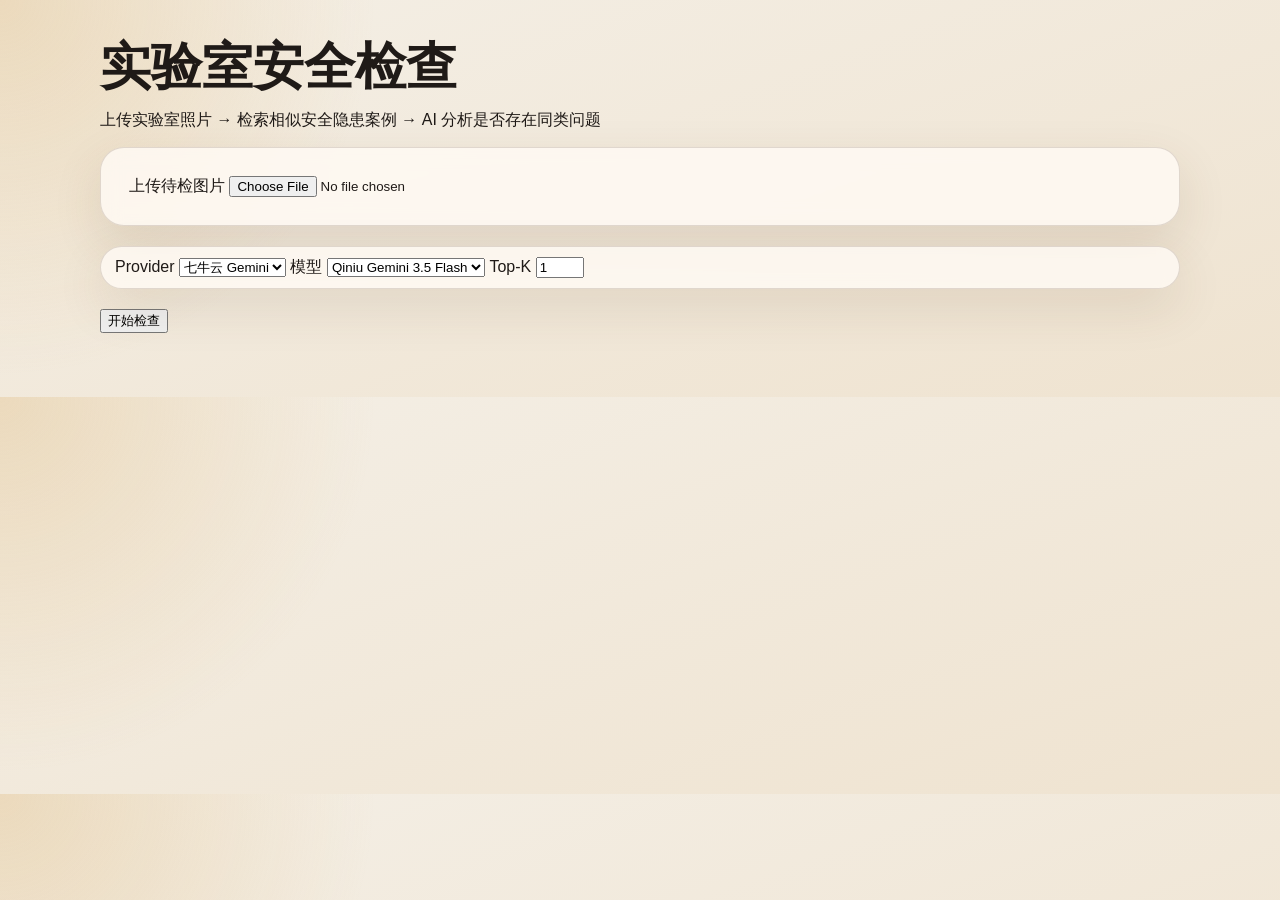
<file: pipeline/safety_check/web/templates/index.html>
﻿<!DOCTYPE html>
<html lang="zh-CN">
<head>
  <meta charset="UTF-8">
  <meta name="viewport" content="width=device-width, initial-scale=1.0">
  <title>实验室安全检查</title>
  <link rel="stylesheet" href="/static/styles.css">
</head>
<body>
<main class="page">
  <header>
    <h1>实验室安全检查</h1>
    <p class="subtle">上传实验室照片 → 检索相似安全隐患案例 → AI 分析是否存在同类问题</p>
  </header>

  <div id="errorBox"></div>

  <form id="mainForm">
    <div class="form-panel panel">
      <label>上传待检图片
        <input type="file" name="image" accept="image/*" required id="imageInput">
      </label>
      <img id="imagePreview" class="upload-preview" hidden alt="预览">
    </div>

    <div class="config-row panel" style="padding:10px 14px;">
      <label>Provider <select name="provider" id="providerSelect">
        <option value="gemini">Gemini</option>
        <option value="openrouter">OpenRouter</option>
        <option value="ali">阿里云</option>
        <option value="qiniu" selected>七牛云 Gemini</option>
      </select></label>
      <label>模型 <select name="model" id="modelSelect"><option value="">默认</option></select></label>
      <label>Top-K <input type="number" name="top_k" value="1" min="1" max="10"></label>
    </div>

    <div class="action-bar">
      <button type="submit" id="runButton">开始检查</button>
      <span id="status" class="status"></span>
    </div>
  </form>

  <section class="results-grid" id="resultsArea" hidden>
    <section class="card panel">
      <h2>VLM 分析结果</h2>
      <div class="result-text" id="resultText">等待...</div>
    </section>

    <aside style="display:grid;gap:14px;">
      <section class="card panel">
        <h2>耗时</h2>
        <table class="timing-table" id="timingTable"><tbody></tbody></table>
      </section>
    </aside>
  </section>
</main>

<script>
  const runButton = document.getElementById("runButton");
  const statusEl = document.getElementById("status");
  const resultsArea = document.getElementById("resultsArea");
  const errorBox = document.getElementById("errorBox");

  /* preview */
  document.getElementById("imageInput").addEventListener("change", function() {
    if (this.files[0]) {
      const p = document.getElementById("imagePreview");
      p.src = URL.createObjectURL(this.files[0]);
      p.hidden = false;
    }
  });

  /* models by provider */
  const MODELS = {
    gemini: [
      {v:"gemini-3-flash-preview", l:"Gemini 3 Flash"},
      {v:"gemini-2.5-flash-preview-05-20", l:"Gemini 2.5 Flash"},
      {v:"gemini-2.5-pro-preview-05-06", l:"Gemini 2.5 Pro"},
    ],
    openrouter: [
      {v:"qwen/qwen3-vl-8b-instruct", l:"Qwen3-VL 8B"},
      {v:"google/gemini-2.5-flash-preview", l:"Gemini 2.5 Flash"},
    ],
    ali: [
      {v:"qwen3.6-flash", l:"Qwen3.6 Flash"},
      {v:"qwen2.5-vl-72b-instruct", l:"Qwen2.5-VL 72B"},
    ],
    qiniu: [
      {v:"google/gemini-3.5-flash", l:"Qiniu Gemini 3.5 Flash"},
      {v:"gemini3flash", l:"Qiniu Gemini 3 Flash"},
    ],
  };
  const ps = document.getElementById("providerSelect");
  const ms = document.getElementById("modelSelect");
  ps.addEventListener("change", () => {
    const models = MODELS[ps.value] || [];
    ms.innerHTML = '<option value="">默认</option>';
    models.forEach(m => { const o = document.createElement("option"); o.value=m.v; o.textContent=m.l; ms.appendChild(o); });
    if (ps.value === "gemini") ms.value = "gemini-3-flash-preview"; else if (ps.value === "ali") ms.value = "qwen3.6-flash"; else if (ps.value === "qiniu") ms.value = "google/gemini-3.5-flash";
  });
  ps.dispatchEvent(new Event("change"));

  document.getElementById("mainForm").addEventListener("submit", async (e) => {
    e.preventDefault();
    statusEl.textContent = "正在检查...";
    runButton.disabled = true;
    resultsArea.hidden = true;
    errorBox.style.display = "none";

    try {
      const resp = await fetch("/api/check", { method:"POST", body:new FormData(e.target) });
      const data = await resp.json();

      if (!resp.ok) {
        let msg = data.error || "未知错误";
        if (data.timings) showTimings(data.timings);
        throw new Error(msg);
      }

      document.getElementById("resultText").textContent = data.analysis_text || "无分析结果";
      showTimings(data.timings || {});
      resultsArea.hidden = false;
      statusEl.textContent = "检查完成。";
    } catch (err) {
      errorBox.style.display = "block";
      errorBox.textContent = err.message;
      statusEl.textContent = "检查失败。";
    } finally {
      runButton.disabled = false;
    }
  });

  function showTimings(timings) {
    const tbody = document.querySelector("#timingTable tbody");
    tbody.innerHTML = "";
    const maxMs = Math.max(...Object.values(timings), 1);
    for (const [k, v] of Object.entries(timings)) {
      const w = Math.max(2, Math.round(v / maxMs * 120));
      tbody.innerHTML += `<tr><td>${k}</td><td>${v.toFixed(0)} ms <span style="display:inline-block;height:12px;width:${w}px;background:var(--muted);border-radius:3px;margin-left:6px;vertical-align:middle;"></span></td></tr>`;
    }
  }
</script>
</body>
</html>
</file>
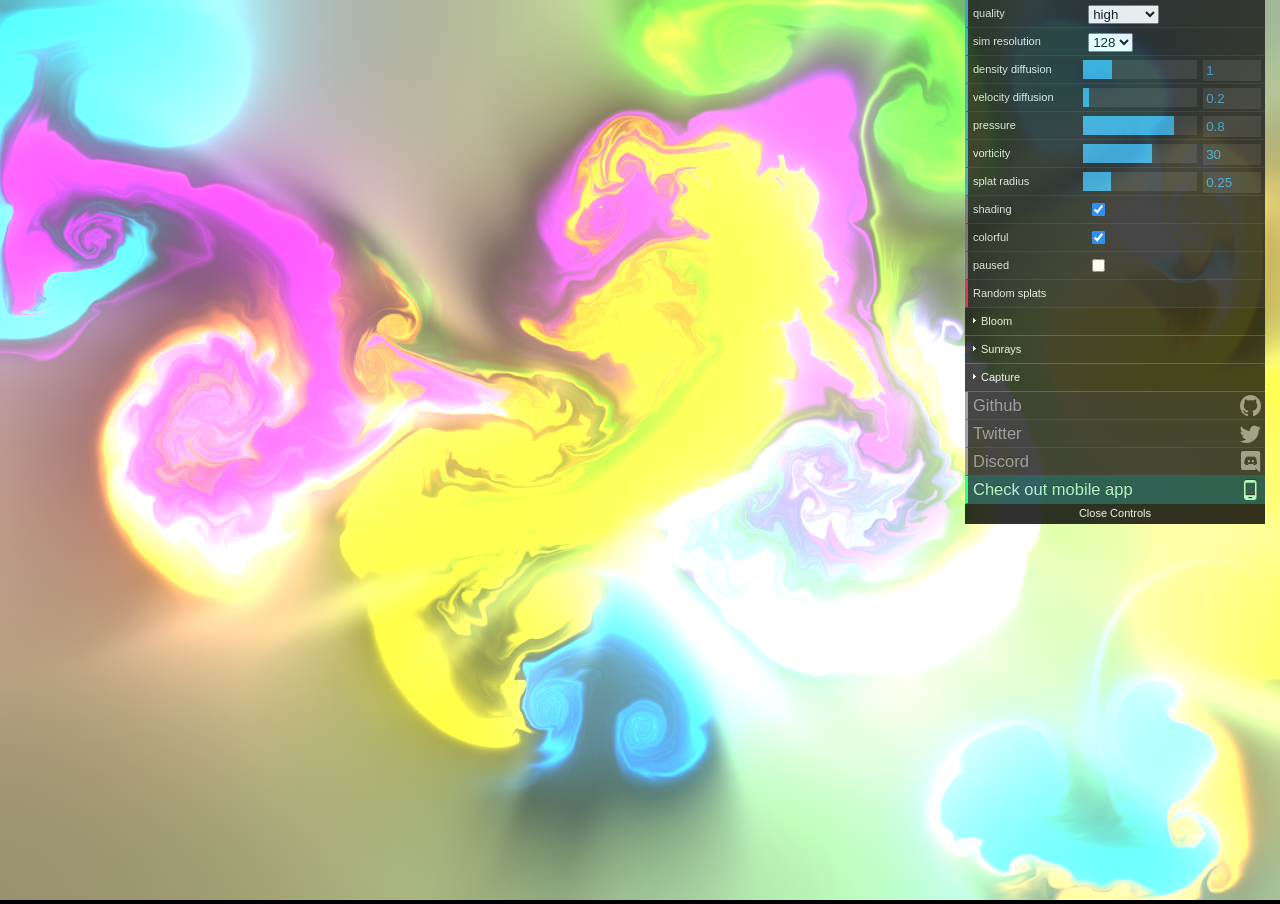
<file: pipeline/web/static/fluid/index.html>
<!DOCTYPE html>
<html>
    <head>
        <meta charset="utf-8">
        <meta http-equiv="Cache-Control" content="no-cache">

        <meta name="viewport" content="width=device-width, initial-scale=1.0, user-scalable=no">
        <meta name="apple-mobile-web-app-status-bar-style" content="black-translucent">
        <meta name="apple-mobile-web-app-capable" content="yes">
        <meta name="mobile-web-app-capable" content="yes">

        <link rel="apple-touch-icon" href="logo.png">
        <link rel="icon" href="logo.png">

        <title>WebGL Fluid Simulation</title>
        <meta name="description" content="A WebGL fluid simulation that works in mobile browsers.">

        <meta property="og:type" content="website">
        <meta property="og:title" content="Webgl Fluid Simulation">
        <meta property="og:description" content="A WebGL fluid simulation that works in mobile browsers.">
        <meta property="og:url" content="https://paveldogreat.github.io/WebGL-Fluid-Simulation/">
        <meta property="og:image" content="https://paveldogreat.github.io/WebGL-Fluid-Simulation/logo.png">

        <script type="text/javascript" src="dat.gui.min.js"></script>
        <style>
            @font-face {
                font-family: 'iconfont';
                src: url('iconfont.ttf') format('truetype');
            }

            * {
                user-select: none;
            }

            html, body {
                overflow: hidden;
                background-color: #000;
            }

            body {
                margin: 0;
                position: fixed;
                width: 100%;
                height: 100%;
            }

            canvas {
                width: 100%;
                height: 100%;
            }

            .dg {
                opacity: 0.9;
            }

            .dg .property-name {
                overflow: visible;
            }

            .bigFont {
                font-size: 150%;
                color: #8C8C8C;
            }

            .cr.function.appBigFont {
                font-size: 150%;
                line-height: 27px;
                color: #A5F8D3;
                background-color: #023C40;
            }

            .cr.function.appBigFont .property-name {
                float: none;
            }

            .cr.function.appBigFont .icon {
                position: sticky;
                bottom: 27px;
            }

            .icon {
                font-family: 'iconfont';
                font-size: 130%;
                float: right;
            }

            .twitter:before {
                content: 'a';
            }

            .github:before {
                content: 'b';
            }

            .app:before {
                content: 'c';
            }

            .discord:before {
                content: 'd';
            }

            .promo {
                display: none;
                /* display: table; */
                position: absolute;
                top: 0;
                left: 0;
                width: 100%;
                height: 100%;
                z-index: 1;
                overflow: auto;
                color: lightblue;
                background-color: rgba(0,0,0,0.4);
                animation: promo-appear-animation 0.35s ease-out;
            }

            .promo-middle {
                display: table-cell;
                vertical-align: middle;
            }

            .promo-content {
                width: 80vw;
                height: 80vh;
                max-width: 80vh;
                max-height: 80vw;
                margin: auto;
                padding: 0;
                font-size: 2.8vmax;
                font-family: Futura, "Trebuchet MS", Arial, sans-serif;
                text-align: center;
                background-image: url("promo_back.png");
                background-position: center;
                background-repeat: no-repeat;
                background-size: cover;
                border-radius: 15px;
                box-shadow: 0 4px 8px 0 rgba(0,0,0,0.2), 0 6px 20px 0 rgba(0,0,0,0.19);
            }

            .promo-header {
                height: 10%;
                padding: 2px 16px;
            }

            .promo-close {
                width: 10%;
                height: 100%;
                text-align: left;
                float: left;
                font-size: 1.3em;
                /* transition: 0.2s; */
            }

            .promo-close:hover {
                /* transform: scale(1.25); */
                cursor: pointer;
            }

            .promo-body {
                padding: 8px 16px 16px 16px;
                margin: auto;
            }

            .promo-body p {
                margin-top: 0;
                mix-blend-mode: color-dodge;
            }

            .link {
                width: 100%;
                display: inline-block;
            }

            .link img {
                width: 100%;
            }

            @keyframes promo-appear-animation {
                0% {
                    transform: scale(2.0);
                    opacity: 0;
                }
                100% {
                    transform: scale(1.0);
                    opacity: 1;
                }
            }
        </style>
        <script>
            window.ga=window.ga||function(){(ga.q=ga.q||[]).push(arguments)};ga.l=+new Date;
            ga('create', 'UA-105392568-1', 'auto');
            ga('send', 'pageview');
        </script>
        <script async src="https://www.google-analytics.com/analytics.js"></script>
    </head>
    <body>
        <canvas></canvas>

        <!-- Mother of God, pls forgive me -->
        <div class="promo">
            <div class="promo-middle">
                <div class="promo-content">
                    <div class="promo-header">
                        <span class="promo-close">&times;</span>
                    </div>
                    <div class="promo-body">
                        <p>Try Fluid Simulation app!</p>
                        <div class="links-container">
                            <a class="link" id="apple_link" target="_blank">
                                <img class="link-img" alt="Download on the App Store" src="app_badge.png"/>
                            </a>
                            <a class="link" id="google_link" target="_blank">
                                <img class="link-img" alt="Get it on Google Play" src="gp_badge.png"/>
                            </a>
                        </div>
                    </div>
                </div>
            </div>
        </div>

        <script src="./script.js"></script>
    </body>
</html>
</file>
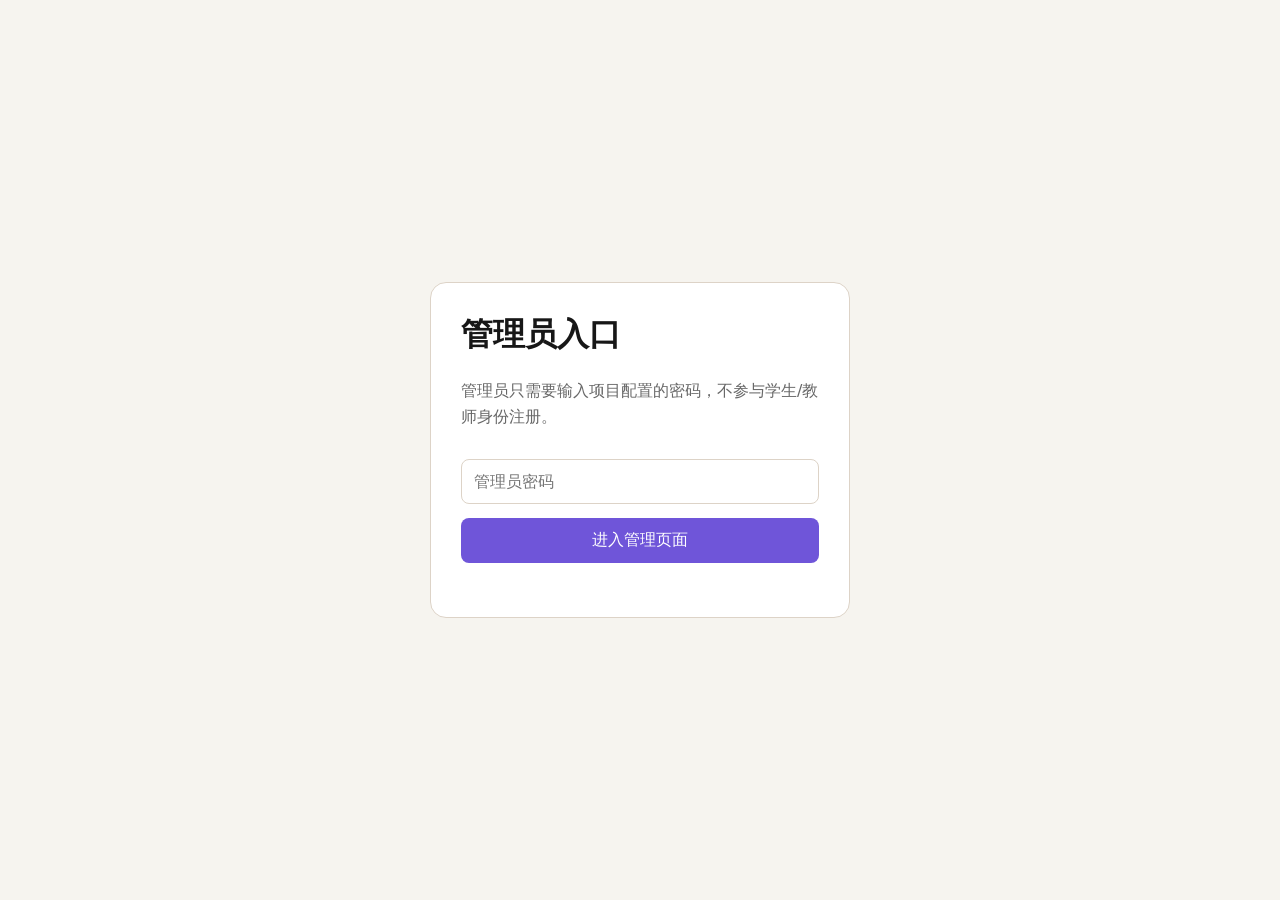
<file: pipeline/web/templates/admin_login.html>
<!doctype html>
<html lang="zh-CN">
<head>
  <meta charset="utf-8">
  <meta name="viewport" content="width=device-width, initial-scale=1">
  <title>管理员入口</title>
  <style>
    body{margin:0;min-height:100vh;display:grid;place-items:center;background:#f6f4ef;color:#171717;font-family:system-ui,"Microsoft YaHei",sans-serif}
    main{width:min(420px,calc(100% - 40px));padding:30px;border:1px solid #ddd3c7;border-radius:16px;background:#fff;box-sizing:border-box}
    h1{margin-top:0}.hint{color:#686868;line-height:1.6} input{width:100%;padding:12px;box-sizing:border-box;border:1px solid #ddd3c7;border-radius:8px;font:inherit;margin:14px 0} button{width:100%;padding:12px;border:0;border-radius:8px;background:#6f55d9;color:#fff;font:inherit;cursor:pointer}.error{color:#b3261e;min-height:24px}
  </style>
</head>
<body>
<main>
  <h1>管理员入口</h1>
  <p class="hint">管理员只需要输入项目配置的密码，不参与学生/教师身份注册。</p>
  <form id="adminForm">
    <input id="password" type="password" placeholder="管理员密码" autocomplete="current-password" required>
    <button type="submit">进入管理页面</button>
  </form>
  <div id="error" class="error"></div>
</main>
<script>
document.getElementById('adminForm').addEventListener('submit', async (event) => {
  event.preventDefault();
  const response = await fetch('{{ url_for("admin_login") }}', {method:'POST', headers:{'Content-Type':'application/json'}, body:JSON.stringify({password:document.getElementById('password').value})});
  if (response.redirected) { window.location.href = response.url; return; }
  const data = await response.json().catch(() => ({}));
  document.getElementById('error').textContent = data.error || '管理员登录失败';
});
</script>
</body>
</html>
</file>
<file: static/styles.css>
:root {
  --bg: #f4efe6;
  --bg-accent: #efe3d0;
  --ink: #1f1a17;
  --muted: #6f6257;
  --card: rgba(255, 250, 244, 0.82);
  --line: rgba(78, 52, 31, 0.16);
  --primary: #9c4f24;
  --primary-dark: #743613;
  --shadow: 0 18px 50px rgba(88, 54, 26, 0.12);
  --radius: 24px;
}

* {
  box-sizing: border-box;
}

body {
  margin: 0;
  font-family: "Segoe UI", "PingFang SC", "Microsoft YaHei", sans-serif;
  color: var(--ink);
  background:
    radial-gradient(circle at top left, rgba(219, 177, 109, 0.34), transparent 28%),
    linear-gradient(160deg, var(--bg), var(--bg-accent));
}

.page {
  width: min(1080px, calc(100% - 32px));
  margin: 0 auto;
  padding: 40px 0 64px;
}

.hero,
.panel {
  backdrop-filter: blur(10px);
  background: var(--card);
  border: 1px solid var(--line);
  border-radius: var(--radius);
  box-shadow: var(--shadow);
}

.hero {
  padding: 36px;
  margin-bottom: 24px;
}

.eyebrow {
  margin: 0 0 10px;
  color: var(--primary);
  font-size: 0.84rem;
  letter-spacing: 0.18em;
  text-transform: uppercase;
}

h1,
h2,
h3 {
  margin: 0;
  font-family: Georgia, "Times New Roman", serif;
}

h1 {
  font-size: clamp(2rem, 4vw, 3.6rem);
  line-height: 1.05;
}

.intro,
.meta {
  max-width: 720px;
  color: var(--muted);
}

.intro {
  margin: 16px 0 12px;
  font-size: 1.02rem;
  line-height: 1.7;
}

.panel {
  padding: 28px;
  margin-bottom: 20px;
}

.panel-header {
  display: flex;
  align-items: center;
  gap: 14px;
  margin-bottom: 18px;
}

.step {
  display: inline-flex;
  align-items: center;
  justify-content: center;
  min-width: 74px;
  padding: 8px 12px;
  border-radius: 999px;
  color: #fff7f0;
  background: linear-gradient(135deg, var(--primary), var(--primary-dark));
  font-size: 0.9rem;
  font-weight: 700;
}

.form-grid {
  display: grid;
  grid-template-columns: repeat(2, minmax(0, 1fr));
  gap: 18px;
}

.upload-card,
.result-card,
.text-form textarea {
  border: 1px solid var(--line);
  border-radius: 20px;
  background: rgba(255, 255, 255, 0.72);
}

.upload-card {
  display: flex;
  flex-direction: column;
  gap: 10px;
  padding: 18px;
}

.upload-card span {
  font-weight: 600;
}

.upload-card input {
  color: var(--muted);
}

.upload-card img {
  display: none;
  width: 100%;
  max-height: 280px;
  object-fit: cover;
  border-radius: 14px;
  border: 1px solid var(--line);
}

.primary-button {
  grid-column: 1 / -1;
  border: 0;
  border-radius: 999px;
  padding: 14px 20px;
  color: #fff;
  background: linear-gradient(135deg, var(--primary), var(--primary-dark));
  font-size: 1rem;
  font-weight: 700;
  cursor: pointer;
  transition: transform 180ms ease, opacity 180ms ease;
}

.primary-button:hover:not(:disabled) {
  transform: translateY(-1px);
}

.primary-button:disabled {
  opacity: 0.55;
  cursor: not-allowed;
}

.status {
  min-height: 24px;
  margin: 14px 0 10px;
  color: var(--primary-dark);
  font-weight: 600;
}

.result-card {
  padding: 18px;
}

.metrics-card {
  margin-bottom: 14px;
  background: rgba(247, 242, 236, 0.92);
}

.result-card h3 {
  margin-bottom: 12px;
}

pre {
  margin: 0;
  white-space: pre-wrap;
  word-break: break-word;
  line-height: 1.72;
  color: #322a25;
  font-family: "Consolas", "Courier New", monospace;
}

.text-form {
  display: grid;
  gap: 14px;
}

.text-form textarea {
  width: 100%;
  padding: 16px 18px;
  resize: vertical;
  font: inherit;
  line-height: 1.7;
  color: var(--ink);
}

.final {
  background: rgba(255, 247, 239, 0.88);
}

@media (max-width: 800px) {
  .page {
    width: min(100% - 20px, 1080px);
    padding-top: 20px;
  }

  .hero,
  .panel {
    padding: 20px;
    border-radius: 20px;
  }

  .form-grid {
    grid-template-columns: 1fr;
  }
}
</file>
